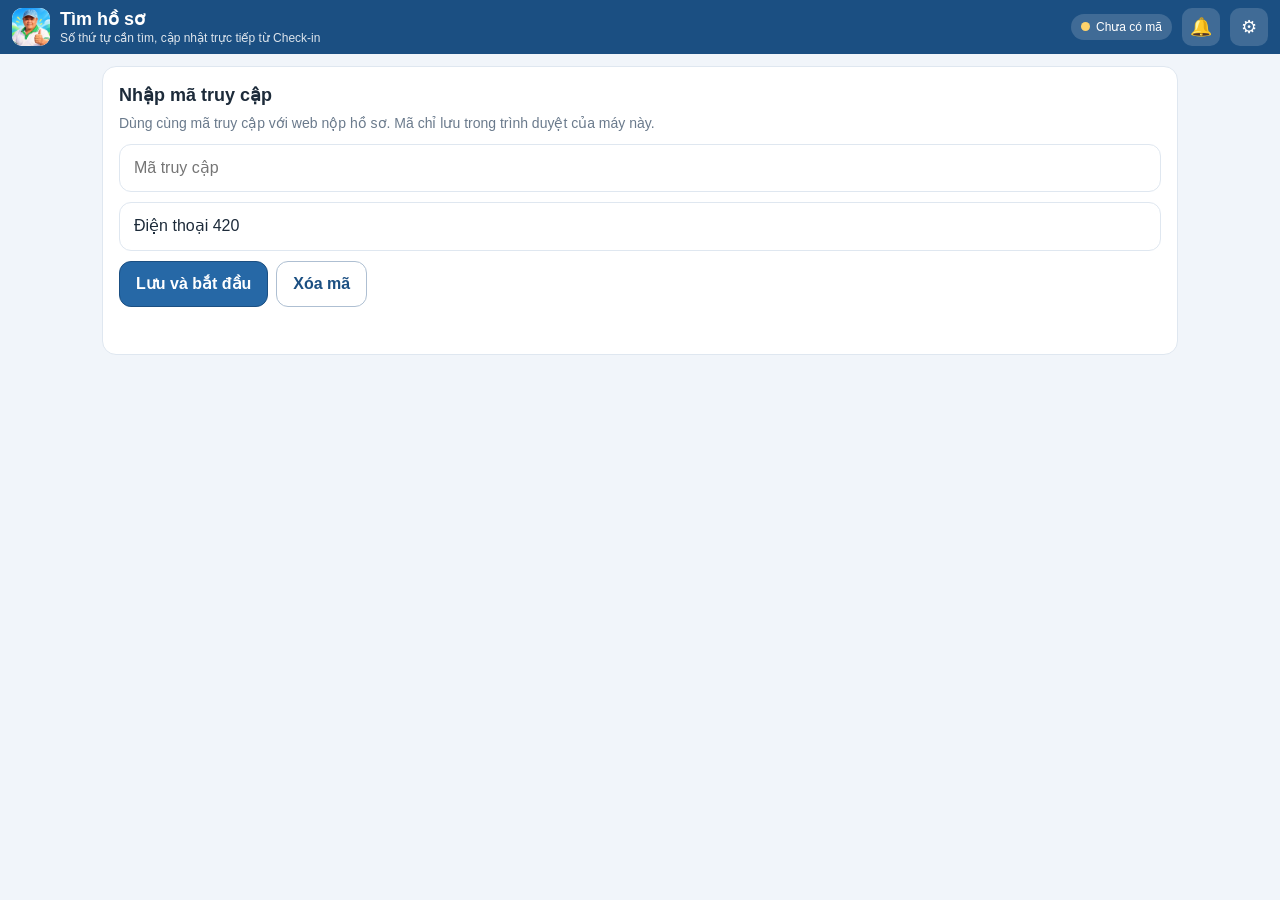
<file: tim-ho-so/index.html>
<!doctype html>
<html lang="vi">
<head>
  <meta charset="utf-8">
  <meta name="viewport" content="width=device-width, initial-scale=1, viewport-fit=cover">
  <meta name="theme-color" content="#1b4f82">
  <meta name="robots" content="noindex, nofollow">
  <title>Tìm hồ sơ - Lượm Lúa</title>
  <link rel="icon" href="../icons/icon-192.png">
  <link rel="apple-touch-icon" href="../icons/apple-touch-icon.png">
  <link rel="stylesheet" href="find.css">
</head>
<body>
  <header class="top">
    <img src="../icons/icon-192.png" alt="" class="logo">
    <div class="ttl"><strong>Tìm hồ sơ</strong><span id="sub">Số thứ tự cần tìm, cập nhật trực tiếp từ Check-in</span></div>
    <div class="conn wait" id="conn"><i></i><span id="connText">Đang kết nối</span></div>
    <button class="icon" id="btnSound" title="Bật/tắt âm báo" aria-label="Âm báo">🔔</button>
    <button class="icon" id="btnSettings" title="Cài đặt" aria-label="Cài đặt">⚙</button>
  </header>

  <main>
    <!-- Cài đặt mã truy cập (chỉ hiện khi chưa có mã) -->
    <section id="setup" class="card setup" hidden>
      <h2>Nhập mã truy cập</h2>
      <p>Dùng cùng mã truy cập với web nộp hồ sơ. Mã chỉ lưu trong trình duyệt của máy này.</p>
      <input id="accessInput" type="password" autocomplete="off" placeholder="Mã truy cập" inputmode="text">
      <input id="deviceInput" type="text" autocomplete="off" placeholder="Tên thiết bị / người tìm (ví dụ: Kho hồ sơ A)">
      <div class="row">
        <button class="btn primary" id="btnSave">Lưu và bắt đầu</button>
        <button class="btn" id="btnForget">Xóa mã</button>
      </div>
      <p class="msg" id="setupMsg"></p>
    </section>

    <!-- Đang cần tìm: STT lớn của yêu cầu mới nhất -->
    <section id="hero" class="hero idle" hidden>
      <div class="hero-label" id="heroLabel">Chưa có hồ sơ cần tìm</div>
      <div class="hero-stt" id="heroStt">—</div>
      <div class="hero-name" id="heroName"></div>
      <div class="hero-meta" id="heroMeta"></div>
    </section>

    <section id="listArea" hidden>
      <div class="tabs" role="tablist">
        <button class="tab on" data-f="todo" role="tab">Chưa tìm thấy <b id="cTodo">0</b></button>
        <button class="tab" data-f="done" role="tab">Đã tìm thấy <b id="cDone">0</b></button>
        <button class="tab" data-f="all" role="tab">Tất cả <b id="cAll">0</b></button>
      </div>
      <div class="bar"><input id="q" class="search" type="search" placeholder="Lọc theo STT, mã NV, họ tên…" autocomplete="off"><button class="btn reset" id="btnReset" title="Xóa toàn bộ danh sách, bắt đầu danh sách mới">⟲ Reset</button></div>
      
      <ul id="list" class="list"></ul>
      <p class="empty" id="empty" hidden></p>
    </section>
  </main>

  <div class="toast" id="toast" role="status" hidden></div>
  <script src="../config.js"></script>
  <script src="find.js"></script>
</body>
</html>
</file>
<file: tim-ho-so/find.css>
:root {
  --blue: #2668a6; --blue-d: #1b4f82; --green: #1f9d57; --green-bg: #e6f7ed; --green-line: #9fd8b6;
  --red: #d32f2f; --red-bg: #fdecec; --red-line: #f1a9a9;
  --bg: #f1f5fa; --card: #fff; --text: #1d2b3a; --muted: #6a7a8c; --line: #dfe7f0;
  --safe-t: env(safe-area-inset-top, 0px); --safe-b: env(safe-area-inset-bottom, 0px);
}
@media (prefers-color-scheme: dark) {
  :root { --bg: #0f1722; --card: #17212e; --text: #e8eef6; --muted: #93a4b8; --line: #263446; --red-bg: #3a1a1c; --red-line: #7a2a2e; --green-bg: #12301f; --green-line: #226a41; }
}
* { box-sizing: border-box; -webkit-tap-highlight-color: transparent; }
html, body { margin: 0; min-height: 100%; }
body { font: 16px/1.4 -apple-system, "Segoe UI", Roboto, Arial, sans-serif; color: var(--text); background: var(--bg); padding-bottom: calc(24px + var(--safe-b)); }
[hidden] { display: none !important; }

.top { position: sticky; top: 0; z-index: 5; display: flex; align-items: center; gap: 10px; padding: calc(8px + var(--safe-t)) 12px 8px; background: var(--blue-d); color: #fff; }
.logo { width: 38px; height: 38px; border-radius: 10px; background: #fff; }
.ttl { display: flex; flex-direction: column; line-height: 1.2; min-width: 0; flex: 1; }
.ttl strong { font-size: 18px; }
.ttl span { font-size: 12px; opacity: .85; white-space: nowrap; overflow: hidden; text-overflow: ellipsis; }
.conn { display: flex; align-items: center; gap: 6px; font-size: 12px; background: rgba(255,255,255,.16); padding: 5px 10px; border-radius: 999px; white-space: nowrap; }
.conn i { width: 9px; height: 9px; border-radius: 50%; background: #bbb; }
.conn.ok i { background: #5ee08a; } .conn.bad i { background: #ff7a7a; } .conn.wait i { background: #ffd36b; }
.icon { appearance: none; border: 0; background: rgba(255,255,255,.16); color: #fff; width: 38px; height: 38px; border-radius: 10px; font-size: 18px; cursor: pointer; }
.icon.off { opacity: .5; }

main { max-width: 1100px; margin: 0 auto; padding: 12px; }
.card { background: var(--card); border: 1px solid var(--line); border-radius: 14px; padding: 16px; }
.setup h2 { margin: 0 0 6px; font-size: 18px; }
.setup p { margin: 4px 0 10px; color: var(--muted); font-size: 14px; }
input[type=password], input[type=text], .search {
  width: 100%; font: inherit; padding: 12px 14px; border: 1px solid var(--line); border-radius: 12px; background: var(--card); color: var(--text); margin-bottom: 10px;
}
.row { display: flex; gap: 8px; }
.btn { appearance: none; border: 1px solid #aebfd2; background: var(--card); color: var(--blue-d); font: inherit; font-weight: 600; padding: 11px 16px; border-radius: 12px; cursor: pointer; }
.btn.primary { background: var(--blue); border-color: var(--blue-d); color: #fff; }
.msg { color: var(--red); min-height: 1.2em; }

/* ---- Hồ sơ đang cần tìm (mới nhất) */
.hero { border-radius: 18px; padding: 18px 16px 16px; text-align: center; border: 2px solid; margin-bottom: 14px; transition: background .25s, border-color .25s; }
.hero.todo { background: var(--red-bg); border-color: var(--red-line); }
.hero.done { background: var(--green-bg); border-color: var(--green-line); }
.hero.idle { background: var(--card); border-color: var(--line); }
.hero-label { font-size: 13px; font-weight: 700; letter-spacing: .06em; text-transform: uppercase; color: var(--muted); }
.hero.todo .hero-label { color: var(--red); } .hero.done .hero-label { color: var(--green); }
.hero-rest { display: block; margin-top: 3px; font-size: 13px; letter-spacing: .02em; text-transform: none; color: #b26a00; }
@media (prefers-color-scheme: dark) { .hero-rest { color: #ffb74d; } }
.hero-stt { font-size: clamp(64px, 20vw, 168px); font-weight: 800; line-height: 1.02; letter-spacing: -.02em; font-variant-numeric: tabular-nums; color: var(--muted); }
.hero.todo .hero-stt { color: var(--red); } .hero.done .hero-stt { color: var(--green); }
.hero-name { font-size: clamp(20px, 5vw, 34px); font-weight: 700; }
.hero-meta { margin-top: 2px; color: var(--muted); font-size: 15px; }
.hero.pulse { animation: pulse .9s ease-out 2; }
@keyframes pulse { 0% { transform: scale(1); } 40% { transform: scale(1.025); box-shadow: 0 0 0 10px rgba(211,47,47,.18); } 100% { transform: scale(1); box-shadow: 0 0 0 0 rgba(211,47,47,0); } }

/* ---- Danh sách */
.tabs { display: flex; gap: 6px; margin-bottom: 10px; overflow-x: auto; }
.tab { appearance: none; border: 1px solid var(--line); background: var(--card); color: var(--text); font: inherit; font-weight: 600; font-size: 14px; padding: 8px 14px; border-radius: 999px; cursor: pointer; white-space: nowrap; }
.tab b { margin-left: 4px; }
.tab.on { background: var(--blue); border-color: var(--blue-d); color: #fff; }

.list { list-style: none; margin: 0; padding: 0; display: grid; grid-template-columns: repeat(auto-fill, minmax(300px, 1fr)); gap: 8px; }
.item { display: flex; align-items: stretch; border-radius: 12px; overflow: hidden; border: 1.5px solid; background: var(--card); }
.item.todo { border-color: var(--red-line); background: var(--red-bg); }
.item.done { border-color: var(--green-line); background: var(--green-bg); }
.item.fresh { animation: fresh 1.6s ease-out; }
@keyframes fresh { 0% { box-shadow: 0 0 0 0 rgba(211,47,47,.55); } 100% { box-shadow: 0 0 0 12px rgba(211,47,47,0); } }
.stt { flex: 0 0 84px; width: 84px; padding: 6px 8px; display: flex; justify-content: center; align-items: center; color: #fff; }
.item.todo .stt { background: var(--red); } .item.done .stt { background: var(--green); }
.stt strong { font-size: 22px; line-height: 1; font-variant-numeric: tabular-nums; }
.info { flex: 1; min-width: 0; padding: 6px 10px; display: flex; flex-direction: column; justify-content: center; }
.info .nm { font-weight: 700; font-size: clamp(13px, 3.8vw, 16px); line-height: 1.2; overflow-wrap: anywhere; }
.info .sub { font-size: 12px; color: var(--muted); line-height: 1.2; margin-top: 1px; }
.acts { display: flex; flex-direction: column; justify-content: center; align-items: center; gap: 2px; padding: 6px 8px 6px 0; }
.tick { appearance: none; border: 2px solid var(--green); background: var(--card); color: var(--green); font: inherit; font-weight: 700; font-size: 13px; padding: 6px 9px; border-radius: 10px; cursor: pointer; white-space: nowrap; }
.item.done .tick { background: var(--green); color: #fff; }
.tick:active { transform: scale(.97); }
.x { appearance: none; border: 0; background: transparent; color: var(--muted); font-size: 12px; padding: 1px 4px; cursor: pointer; }
.bar { display: flex; gap: 8px; align-items: flex-start; }
.bar .search { flex: 1; min-width: 0; }
.btn.reset { padding: 11px 12px; white-space: nowrap; color: var(--red); border-color: var(--red-line); background: var(--card); }
.empty { text-align: center; color: var(--muted); padding: 28px 8px; }

.toast { position: fixed; left: 50%; bottom: calc(18px + var(--safe-b)); transform: translateX(-50%); background: #1d2b3a; color: #fff; padding: 10px 16px; border-radius: 999px; font-size: 14px; z-index: 20; max-width: 92vw; }

@media (min-width: 900px) {
  .hero { padding: 26px 16px 22px; }
  .stt strong { font-size: 24px; }
}
@media (max-width: 380px) { .list { grid-template-columns: 1fr; } .acts { padding-right: 6px; } }
</file>
